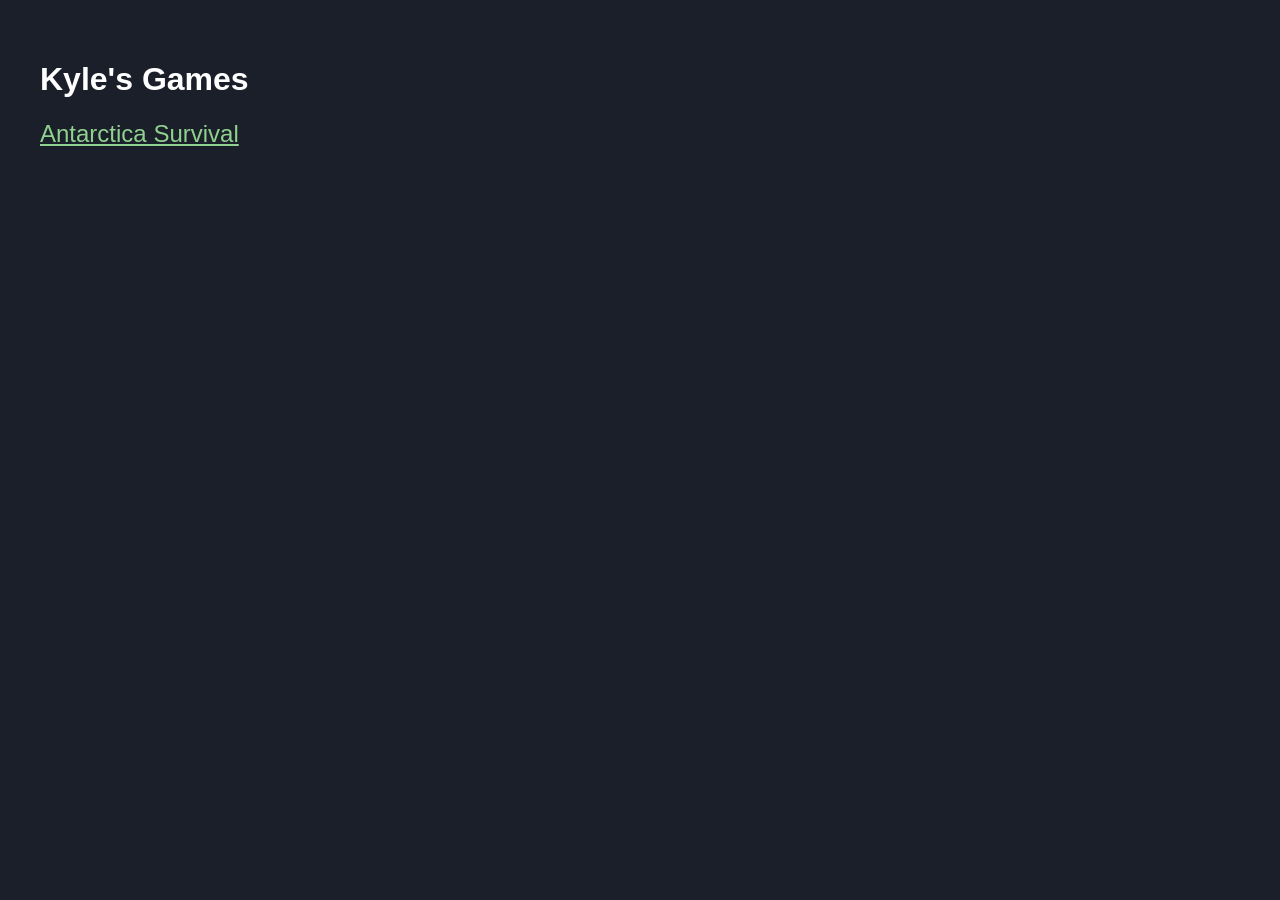
<file: index.html>
<!doctype html>
<html lang="en">
<head>
  <meta charset="utf-8">
  <meta name="viewport" content="width=device-width, initial-scale=1">
  <title>Kyle's Games</title>
  <style>
    body { font-family: sans-serif; background: #1b1f2a; color: #fff; padding: 2rem; }
    a { color: #8fd18f; font-size: 1.5rem; display: block; margin: .5rem 0; }
  </style>
</head>
<body>
  <h1>Kyle's Games</h1>
  <div id="list">No games yet.</div>
  <script>
    fetch('games/games.json').then(r => r.json()).then(games => {
      if (!games.length) return;
      document.getElementById('list').innerHTML =
        games.map(g => `<a href="games/${g.id}/">${g.title}</a>`).join('');
    });
  </script>
</body>
</html>
</file>
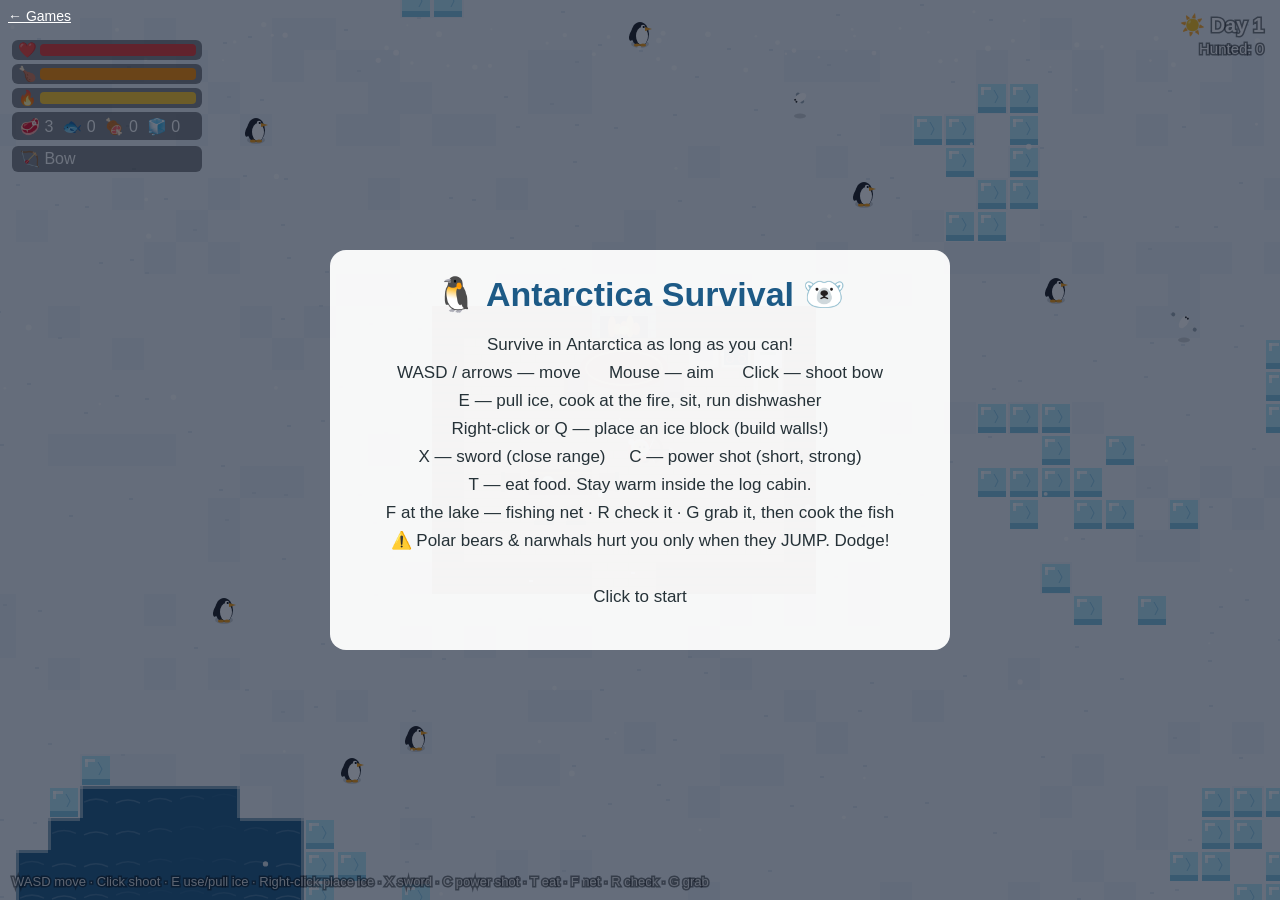
<file: games/antarctica/index.html>
<!doctype html>
<html lang="en">
<head>
  <meta charset="utf-8">
  <meta name="viewport" content="width=device-width, initial-scale=1">
  <title>Antarctica Survival</title>
  <link rel="stylesheet" href="style.css">
</head>
<body>
  <a href="../../" style="position:fixed;top:8px;left:8px;color:#fff;font:14px sans-serif">&larr; Games</a>
  <canvas id="game" width="800" height="600"></canvas>
  <script src="../../shared/input.js"></script>
  <script src="game.js"></script>
</body>
</html>
</file>
<file: games/antarctica/style.css>
html, body { margin: 0; height: 100%; overflow: hidden; background: #0e1726; }
canvas { display: block; cursor: crosshair; }
</file>
